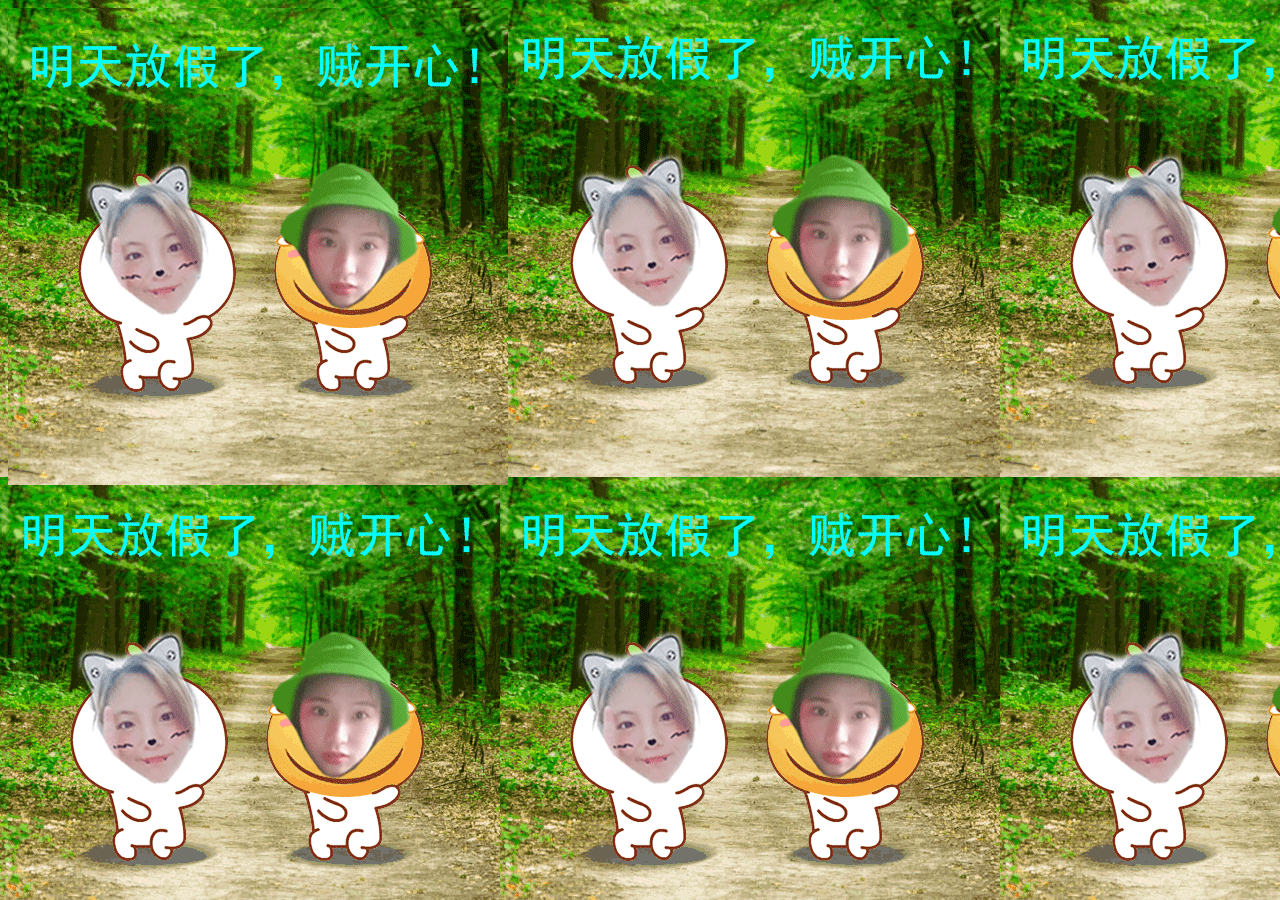
<file: 路径问题/index.html>
<!DOCTYPE html>
<html lang="en">
<head>
    <meta charset="UTF-8">
    <meta name="viewport" content="width=device-width, initial-scale=1.0">
    <meta http-equiv="X-UA-Compatible" content="ie=edge">
    <title>Document</title>
    <link rel="stylesheet" href="./css/index.css">
</head>
<body>
    <script src="js/index.js"></script>
</body>
</html>
</file>
<file: 路径问题/css/index.css>
body{
    background-image:url(../a.gif) 
}
</file>
